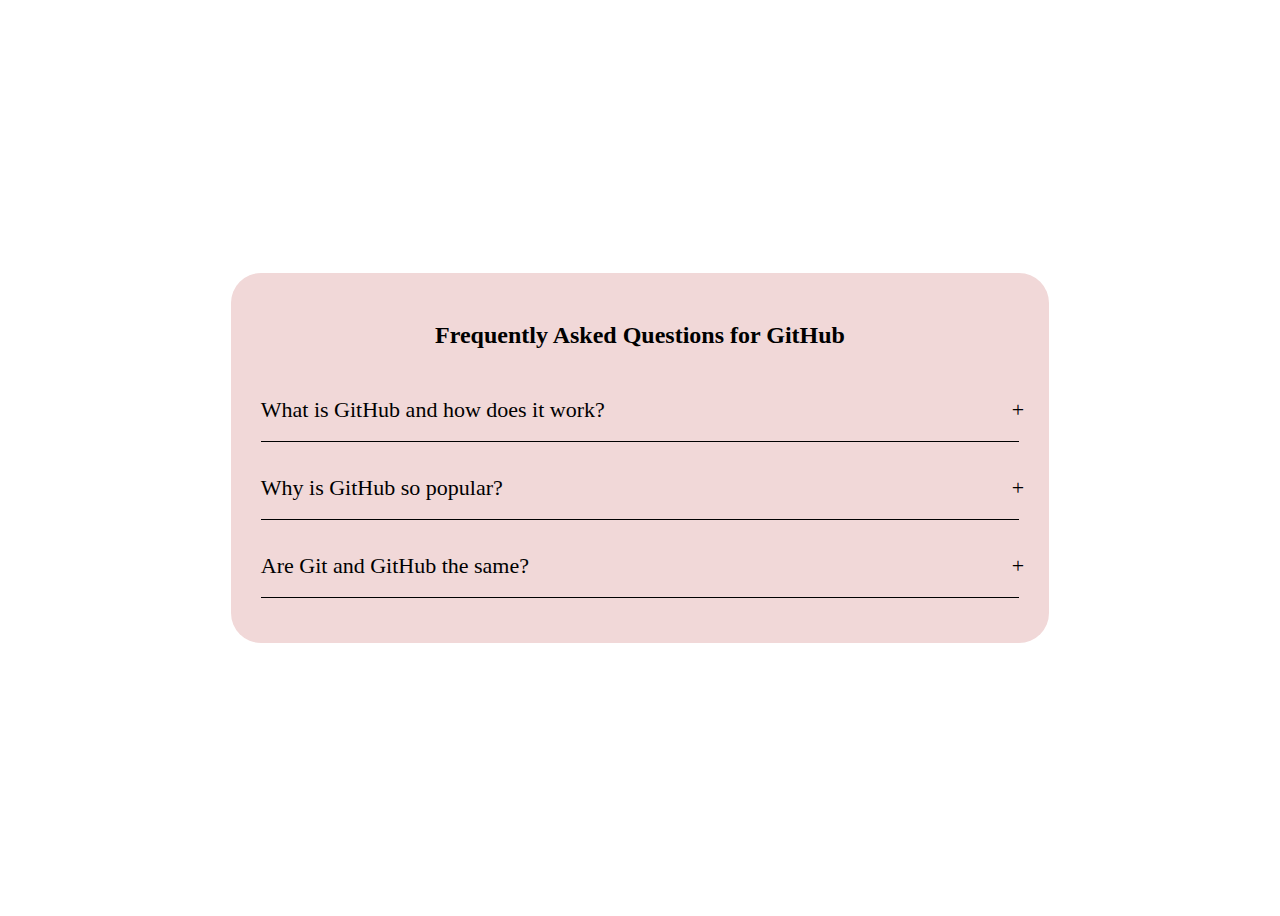
<file: QA/index.html>
<!DOCTYPE html>
<html lang="en">
<head>
    <meta charset="UTF-8">
    <title>QA Project</title>
    <link href="style.css" rel="stylesheet">
</head>
<body>
      <div class="accordion">
          <h2 class="accordion-title"> Frequently Asked Questions for GitHub </h2>
          <div class="content-container">
              <div  class="question"> What is GitHub and how does it work? </div>
              <div class="answer"> GitHub is the home for all developers—a platform where
                  you can share code,contribute to open source projects, or even automate
                  your workflow with tools like GitHub Actions and Packages. If you’re just
                  getting started with GitHub, you may know us best as a place for version
                  control and collaboration.
              </div>
          </div>
          <div class="content-container">
              <div  class="question"> Why is GitHub so popular? </div>
              <div class="answer"> GitHub is built by developers for developers,
                  and we’re proud to be home to the world’s largest open source community.
                  With 50 million developers and millions more open source projects,
                  GitHub has become the go-to place to collaborate and build software together.
              </div>
         </div>
          <div class="content-container">
             <div  class="question"> Are Git and GitHub the same? </div>
             <div class="answer">  Git is a version control system (VCS). GitHub is the platform where
                 Git repositories can be hosted and teams can work on them together.
             </div>
          </div>
      </div>
<script src="script.js"></script>
</body>
</html>
</file>
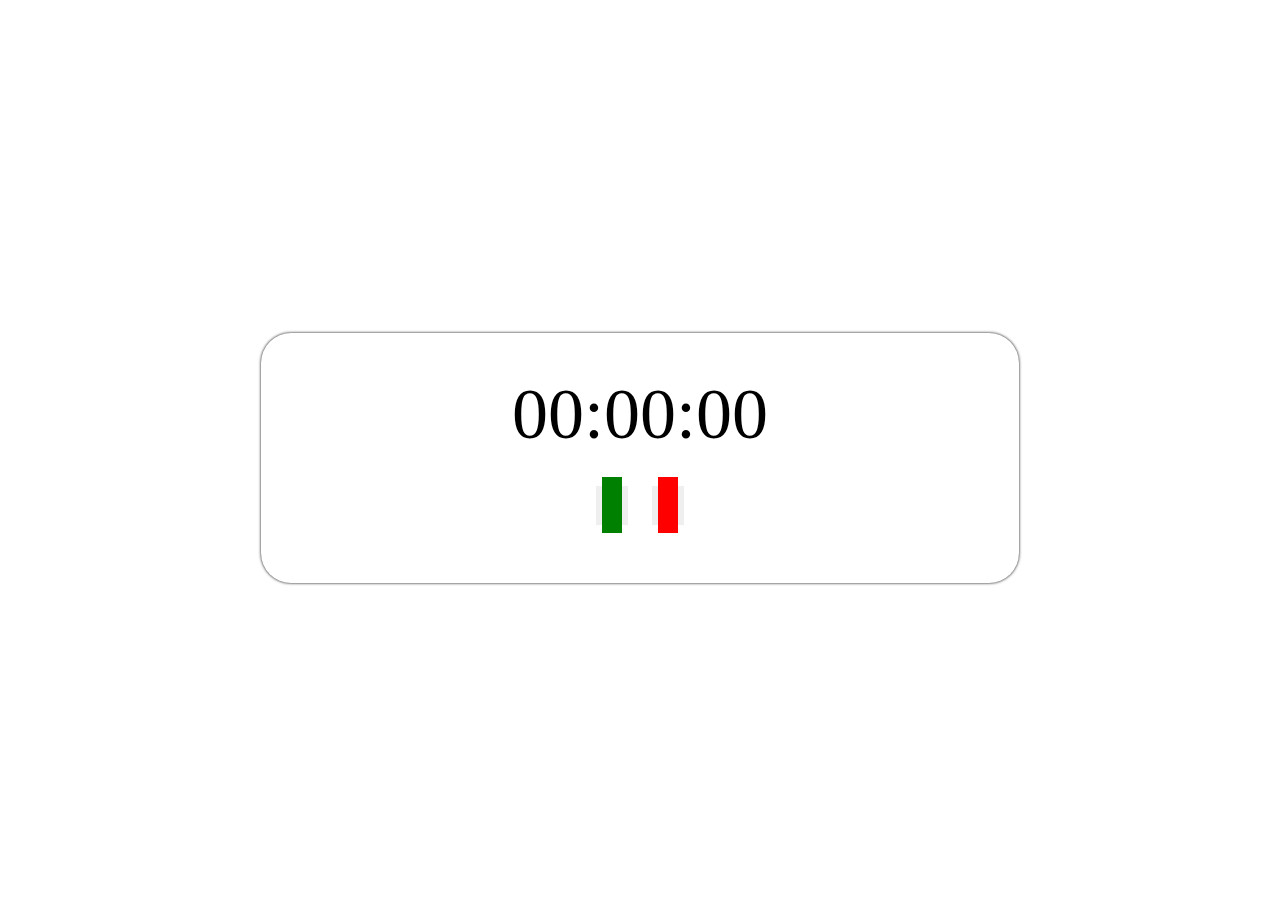
<file: Timer/index.html>
<!DOCTYPE html>
<html lang="en">
<head>
    <meta charset="UTF-8">
    <title> Timer </title>
    <link href="style.css" rel="stylesheet">
    <link rel="stylesheet" href="https://cdnjs.cloudflare.com/ajax/libs/font-awesome/6.4.0/css/all.min.css" integrity="sha512-iecdLmaskl7CVkqkXNQ/ZH/XLlvWZOJyj7Yy7tcenmpD1ypASozpmT/E0iPtmFIB46ZmdtAc9eNBvH0H/ZpiBw==" crossorigin="anonymous" referrerpolicy="no-referrer" />
</head>
<body>
    <div class="container">
        <div id="timer">
             00:00:00
        </div>
        <div class="buttons">
            <button id="startStopbtn">
                <i class="fa-solid fa-play" id="play"></i>
            </button>

            <button id="resetBtn">
                <i class="fa-solid fa-arrow-rotate-left" id="reset"></i>
            </button>
        </div>
    </div>
<script src="script.js"></script>
</body>
</html>
</file>
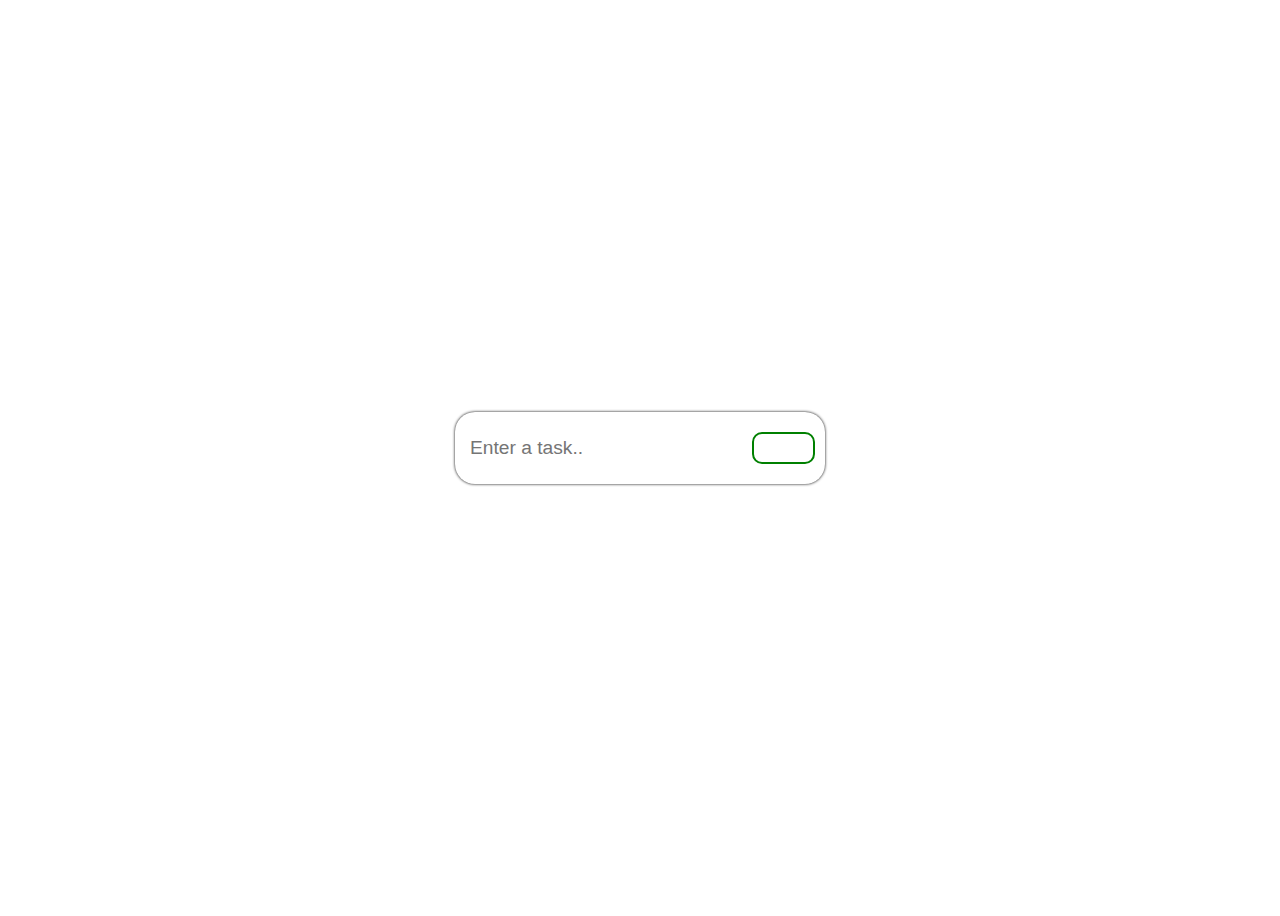
<file: TODO/index.html>
<!DOCTYPE html>
<html lang="en">
<head>
    <meta charset="UTF-8">
    <title> TODO </title>
    <link href="style.css" rel="stylesheet">
    <link rel="stylesheet" href="https://cdnjs.cloudflare.com/ajax/libs/font-awesome/6.4.0/css/all.min.css" integrity="sha512-iecdLmaskl7CVkqkXNQ/ZH/XLlvWZOJyj7Yy7tcenmpD1ypASozpmT/E0iPtmFIB46ZmdtAc9eNBvH0H/ZpiBw==" crossorigin="anonymous" referrerpolicy="no-referrer" />
</head>
<body>
    <div class="container">
        <div id="add-task-container">
            <input type="text" placeholder="Enter a task.." id="input-task">
            <button id="add-task"> <i class="fa-solid fa-plus"></i> </button>
        </div>

        <div id="task-container">

        </div>
    </div>
<script src="script.js"></script>

</body>
</html>
</file>
<file: QA/style.css>
/* accordian styling */

body {
    background: url("https://headfirstevents.com/wp-content/uploads/2013/05/question-mark-background-vector.jpg") no-repeat center center/cover;
    height: 100vh;
    display: flex;
    justify-content: center;
    align-items: center;
}

.accordion {
    width: 60%;
    background-color: #f1d8d8;
    padding: 30px;
    border-radius: 30px;
}

.accordion .accordion-title {
    margin-bottom: 30px;
    text-align: center;
}

.accordion .content-container .question {
    padding: 18px 0px;
    font-size: 22px;
    cursor: pointer;
    border-bottom: 1px solid #000;
    position: relative;
}

.accordion .content-container .question::after {
    content: '+';
    position: absolute;
    right: -5px;
}

.accordion .content-container .answer {
    padding-top: 15px;
    font-size: 22px;
    line-height: 1.25;
    width: 100%;
    height: 0px;
    overflow: hidden;
    transition: .5s;
}

/* Javascript styling link */

.accordion .content-container.active .answer {
    height: 150px;
}

.accordion .content-container.active .question {
    font-size: 19px;
    transition: .5s;
}

.accordion .content-container.active .question::after {
    content: '-';
    font-size: 30px;
    transition: .5s;
}
</file>
<file: Timer/style.css>
body {
    height: 100vh;
    background: url("https://media.istockphoto.com/id/1397158788/photo/blue-stopwatch-timer-sports-clock-stop-watch-3d-illustration-render.jpg?b=1&s=170667a&w=0&k=20&c=EGKlrNc0bpgJry3mEqiBRpwK62gn7qhF3VdQKx-hR-Q=") no-repeat center center/cover;
    display: flex;
    justify-content: center;
    align-items: center;
}

.container {
    width: 60%;
    height: 250px;
    background-color: #fff;
    border-radius: 30px;
    box-shadow: 0 0 3px;
}

#timer {
    width: 100%;
    font-size: 72px;
    text-align: center;
    margin: 0px auto;
    padding-top: 40px;
    padding-bottom: 30px;
}

.buttons {
    text-align: center;

}

button {
    margin: 0 10px;
    border: none;
}

button i {
    font-size: 2rem;
    padding: 10px;
    color: #fff;
}

#play {
    background-color: green;
}

#pause {
    background-color: orange;
}

#reset {
    background-color: red;
}
</file>
<file: TODO/style.css>
body {
    height: 100vh;
    background: url("https://i.pinimg.com/originals/ac/54/a1/ac54a128942c750799c2c1fe144d2467.jpg") no-repeat center center/cover;
    display: flex;
    justify-content: center;
    align-items: center;
}

#add-task-container {
    width:350px;
    padding: 20px 10px;
    background: #fff;
    border-radius: 20px;
    box-shadow: 0 0 3px;
    display: flex;
    margin-bottom: 20px;
}

input{
    flex: 5;
    margin-right: 10px;
    border-radius: 10px;
    font-size: 1.2rem;
    padding: 5px;
    border: none;
}

#add-task {
    flex: 1;
    transition: .3s;
    font-size: 1rem;
    padding: 3px;
    background-color: #fff;
    border: green solid 2px;
    border-radius: 10px;
}

#add-task:hover {
    background-color: green;
    color: #fff;
}

.task {
   width: 100%;
   background-color: #fff;
   border-radius: 10px;
   box-shadow: 0 0 3px;
   padding: 5px;
   margin-bottom: 5px;
   display: flex;
   justify-content: space-between;
}

.task li {
    list-style: none;
    flex: 4;
    padding: 5px;
    font-size: 1.2rem;
    margin: 10px;
}

.task button {
    flex: 1;
    border-radius: 10px;
    background-color: #fff;
    cursor: pointer;
}

.task .checkTask {
    color: orange;
    margin-right: 5px;

    border: solid 2px orange;
    font-size: 1.5rem;
}

.task .checkTask:hover {
   background-color:orange ;
    color: #fff;
}

.task .deleteTask {
    color: red;
    border: solid 2px red;
    font-size: 1.5rem;
}

.task .deleteTask:hover {
    background-color: red;
    color: #fff;
}
</file>
